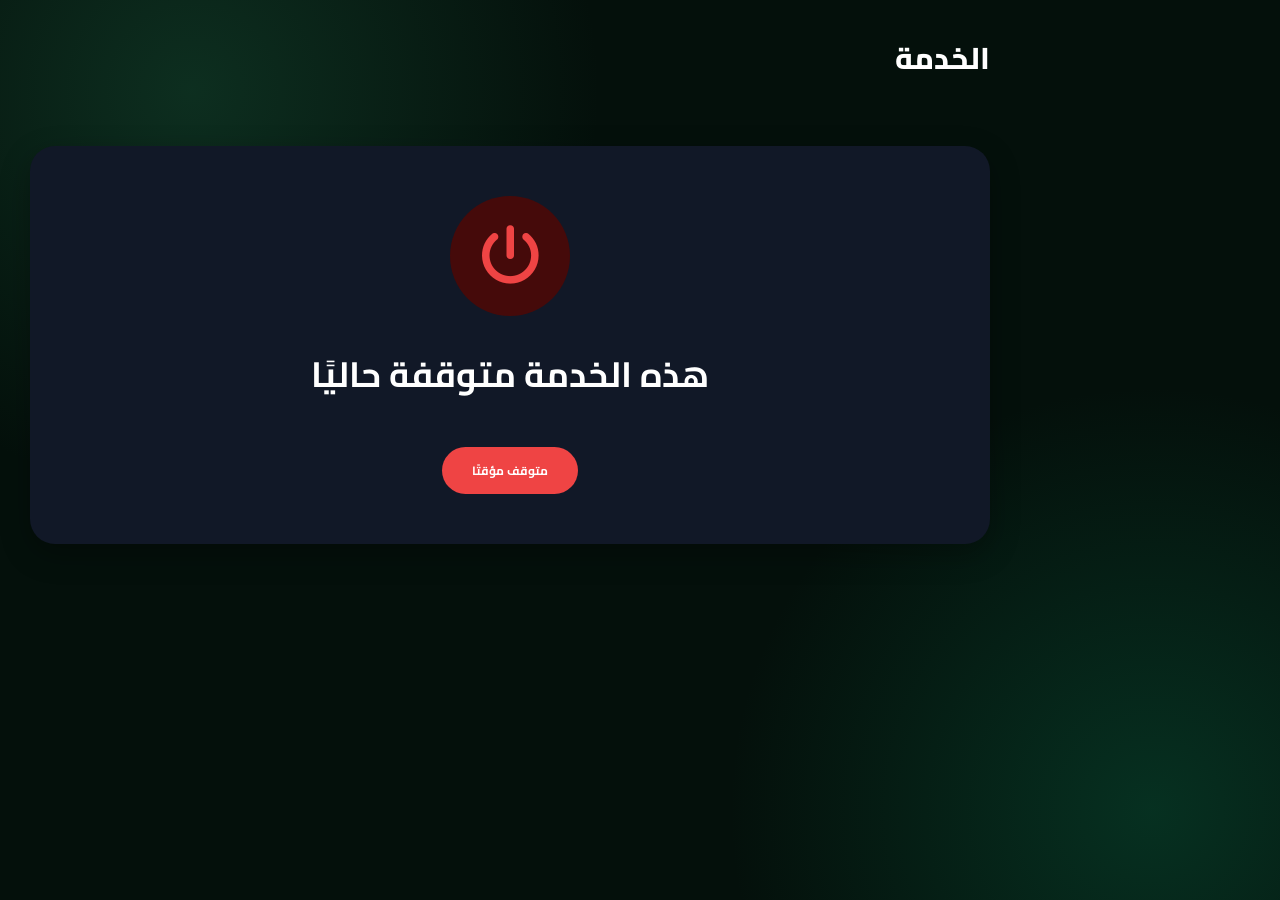
<file: index.html>
<!DOCTYPE html>
<html lang="ar" dir="rtl">

<head>

<meta charset="UTF-8">

<meta name="viewport" content="width=device-width, initial-scale=1.0">

<title>الخدمة متوقفة - KHLLO NET</title>

<link rel="stylesheet" href="style.css">

<link href="https://fonts.googleapis.com/css2?family=Cairo:wght@400;600;700&display=swap" rel="stylesheet">

<link rel="stylesheet" href="https://cdnjs.cloudflare.com/ajax/libs/font-awesome/6.5.2/css/all.min.css">


<style>


.stop-box{

background:#111827;

border-radius:25px;

padding:50px 30px;

text-align:center;

margin-top:60px;

box-shadow:0 10px 30px rgba(0,0,0,.3);

}



.stop-box .icon{

width:120px;

height:120px;

margin:auto;

border-radius:50%;

background:#450a0a;

display:flex;

align-items:center;

justify-content:center;

}



.stop-box i{

font-size:60px;

color:#ef4444;

}



.stop-box h1{

color:white;

font-size:35px;

margin:25px 0 15px;

}



.stop-box p{

color:#cbd5e1;

font-size:18px;

line-height:2;

}



.status{

display:inline-block;

margin-top:25px;

padding:12px 30px;

background:#ef4444;

color:white;

border-radius:30px;

font-weight:bold;

}



</style>


</head>


<body>










<div class="main">


<header>

<h1>
الخدمة
</h1>

</header>







<div class="stop-box">



<div class="icon">

<i class="fa-solid fa-power-off"></i>

</div>




<h1>
هذه الخدمة متوقفة حاليًا
</h1>






<div class="status">

متوقف مؤقتًا

</div>




</div>






</div>




</body>

</html>
</file>
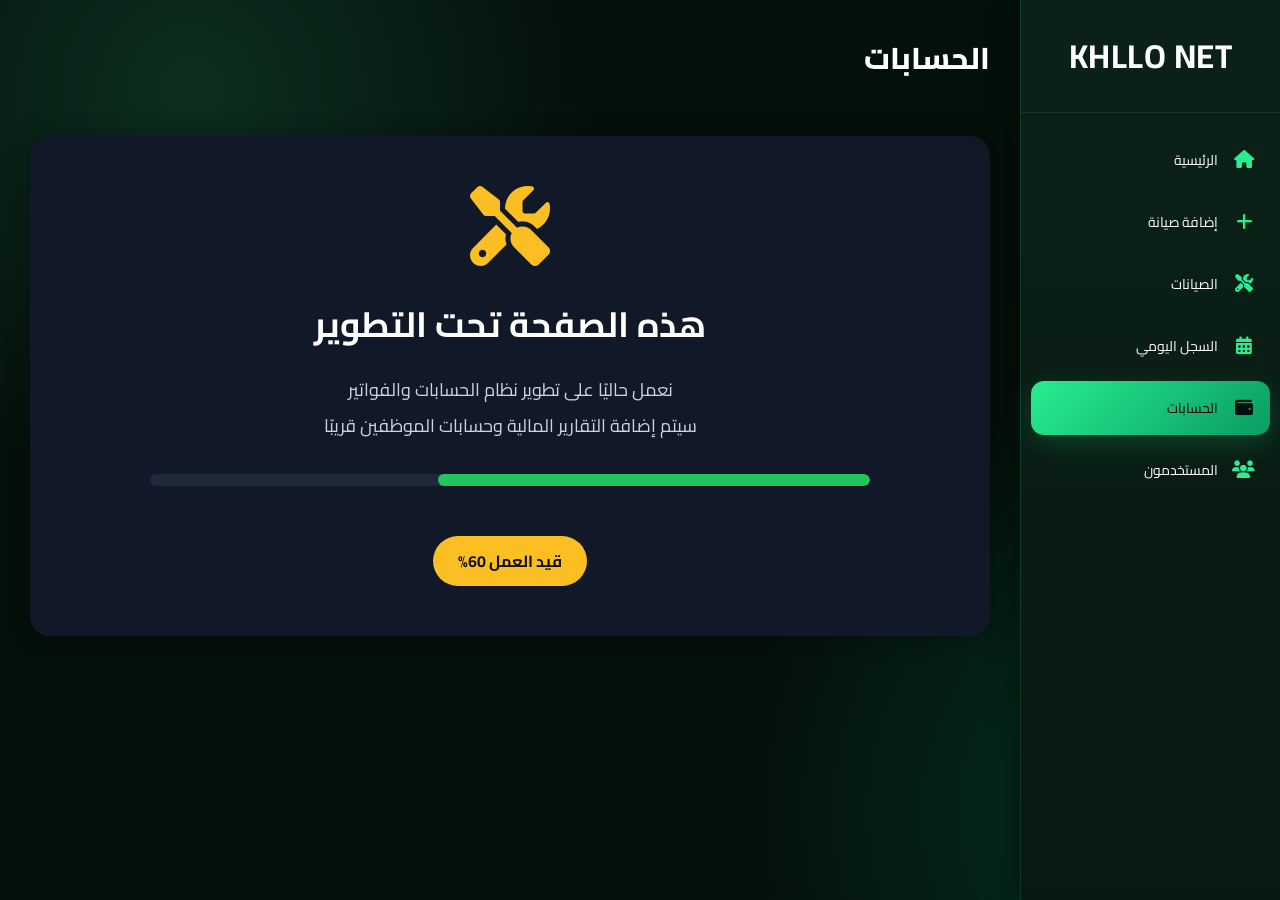
<file: soon.html>
<!DOCTYPE html>
<html lang="ar" dir="rtl">

<head>

<meta charset="UTF-8">

<meta name="viewport" content="width=device-width, initial-scale=1.0">

<title>تحت التطوير - KHLLO NET</title>

<link rel="stylesheet" href="style.css">

<link href="https://fonts.googleapis.com/css2?family=Cairo:wght@400;600;700&display=swap" rel="stylesheet">

<link rel="stylesheet" href="https://cdnjs.cloudflare.com/ajax/libs/font-awesome/6.5.2/css/all.min.css">

<style>

.development-box{

background:#111827;

border-radius:20px;

padding:50px 30px;

text-align:center;

margin-top:50px;

box-shadow:0 0 25px rgba(0,0,0,.3);

}


.development-box i{

font-size:80px;

color:#fbbf24;

margin-bottom:25px;

animation: rotate 3s infinite linear;

}



.development-box h1{

font-size:35px;

margin-bottom:15px;

color:white;

}



.development-box p{

color:#cbd5e1;

font-size:18px;

line-height:2;

}



.progress{

width:80%;

height:12px;

background:#1e293b;

margin:30px auto;

border-radius:20px;

overflow:hidden;

}



.progress span{

display:block;

height:100%;

width:60%;

background:#22c55e;

border-radius:20px;

}



.badge{

display:inline-block;

background:#fbbf24;

color:#111;

padding:10px 25px;

border-radius:30px;

font-weight:bold;

margin-top:20px;

}



@keyframes rotate{

0%{

transform:rotate(0deg);

}

100%{

transform:rotate(360deg);

}

}


</style>


</head>



<body>


<div class="sidebar">


<div class="logo">

<h2>KHLLO NET</h2>

</div>



<ul>


<li>

<a href="index.html">

<i class="fa-solid fa-house"></i>

الرئيسية

</a>

</li>




<li>

<a href="add.html">

<i class="fa-solid fa-plus"></i>

إضافة صيانة

</a>

</li>




<li>

<a href="repairs.html">

<i class="fa-solid fa-screwdriver-wrench"></i>

الصيانات

</a>

</li>




<li>

<a href="daily.html">

<i class="fa-solid fa-calendar-days"></i>

السجل اليومي

</a>

</li>




<li class="active">

<a href="#">

<i class="fa-solid fa-wallet"></i>

الحسابات

</a>

</li>




<li>

<a href="users.html">

<i class="fa-solid fa-users"></i>

المستخدمون

</a>

</li>



</ul>


</div>







<div class="main">


<header>

<h1>
الحسابات
</h1>

</header>





<div class="development-box">


<i class="fa-solid fa-screwdriver-wrench"></i>


<h1>
هذه الصفحة تحت التطوير
</h1>


<p>
نعمل حاليًا على تطوير نظام الحسابات والفواتير
<br>
سيتم إضافة التقارير المالية وحسابات الموظفين قريبًا
</p>




<div class="progress">

<span></span>

</div>



<div class="badge">

قيد العمل 60%

</div>



</div>





</div>





</body>

  </html>
</file>
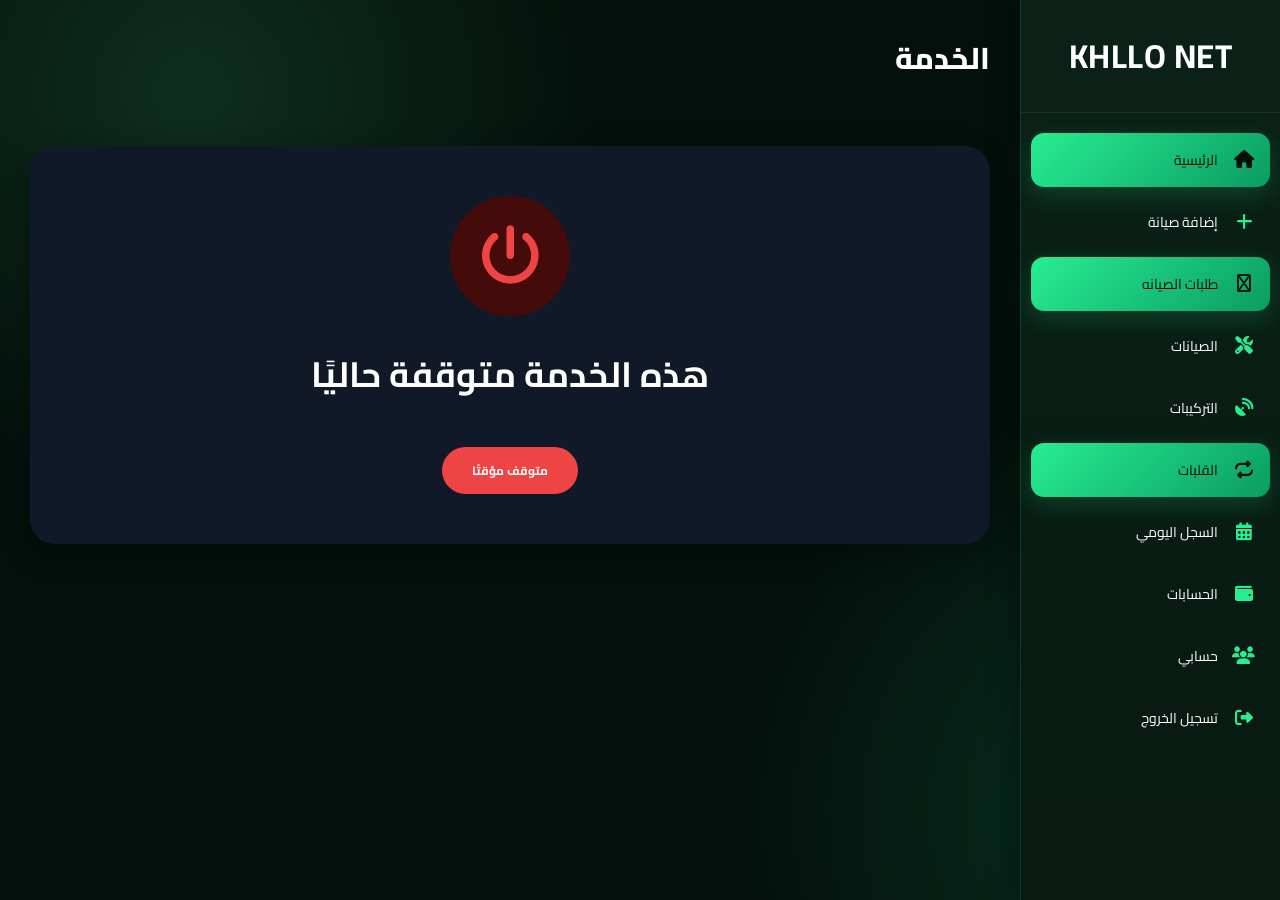
<file: users.html>
<!DOCTYPE html>
<html lang="ar" dir="rtl">

<head>

<meta charset="UTF-8">

<meta name="viewport" content="width=device-width, initial-scale=1.0">

<title>الخدمة متوقفة - KHLLO NET</title>

<link rel="stylesheet" href="style.css">

<link href="https://fonts.googleapis.com/css2?family=Cairo:wght@400;600;700&display=swap" rel="stylesheet">

<link rel="stylesheet" href="https://cdnjs.cloudflare.com/ajax/libs/font-awesome/6.5.2/css/all.min.css">


<style>


.stop-box{

background:#111827;

border-radius:25px;

padding:50px 30px;

text-align:center;

margin-top:60px;

box-shadow:0 10px 30px rgba(0,0,0,.3);

}



.stop-box .icon{

width:120px;

height:120px;

margin:auto;

border-radius:50%;

background:#450a0a;

display:flex;

align-items:center;

justify-content:center;

}



.stop-box i{

font-size:60px;

color:#ef4444;

}



.stop-box h1{

color:white;

font-size:35px;

margin:25px 0 15px;

}



.stop-box p{

color:#cbd5e1;

font-size:18px;

line-height:2;

}



.status{

display:inline-block;

margin-top:25px;

padding:12px 30px;

background:#ef4444;

color:white;

border-radius:30px;

font-weight:bold;

}



</style>


</head>


<body>



<div class="sidebar">


<div class="logo">
<h2>KHLLO NET</h2>
</div>


<ul>

<li class="active">

<a href="index.html">

<i class="fa-solid fa-house"></i>

الرئيسية

</a>

</li>




<li>

<a href="add.html">

<i class="fa-solid fa-plus"></i>

إضافة صيانة

</a>

</li>
<li class="active">

<a href="requests.html">

<i class="fa-pixel fa-regular fa-inbox"></i>

طلبات الصيانه

</a>

</li>




<li>
<a href="repairs.html">
<i class="fa-solid fa-screwdriver-wrench"></i>
الصيانات
</a>
</li>

<li>
<a href="installations.html">
<i class="fa-solid fa-satellite-dish"></i>
التركيبات
</a>
</li>

<li class="active">
<a href="transfers.html">
<i class="fa-solid fa-repeat"></i>
القلبات
</a>
</li>

<li>

<a href="daily.html">

<i class="fa-solid fa-calendar-days"></i>

السجل اليومي

</a>

</li>




<li>

<a href="accounts.html">

<i class="fa-solid fa-wallet"></i>

الحسابات

</a>

</li>




<li>

<a href="profile.html">

<i class="fa-solid fa-users"></i>

حسابي

</a>

</li>





<li>

<a onclick="logout()">

<i class="fa-solid fa-right-from-bracket"></i>

تسجيل الخروج

</a>

</li>



</ul>


</div>







<div class="main">


<header>

<h1>
الخدمة
</h1>

</header>







<div class="stop-box">



<div class="icon">

<i class="fa-solid fa-power-off"></i>

</div>




<h1>
هذه الخدمة متوقفة حاليًا
</h1>






<div class="status">

متوقف مؤقتًا

</div>




</div>






</div>




</body>

</html>
</file>
<file: style.css>
/* ==========================
   KHLLO NET
   Green Dark Theme
========================== */

*{
    margin:0;
    padding:0;
    box-sizing:border-box;
    font-family:'Cairo',sans-serif;
}

:root{

    --bg:#04100b;

    --sidebar:#0b2118;

    --card:#0b2118;

    --card2:#071910;

    --green:#28ed91;

    --green-dark:#0a9c62;

    --green-light:#52f5aa;

    --text:#f4fff9;

    --text-dark:#123b2b;

    --muted:#91afa1;

    --border:#28ed9125;

    --danger:#ff6877;

    --orange:#ffb84d;

}

html{
    scroll-behavior:smooth;
}

body{

    background:

        radial-gradient(
            circle at 15% 10%,
            #164d3480,
            transparent 30%
        ),

        radial-gradient(
            circle at 90% 90%,
            #0b714c55,
            transparent 30%
        ),

        var(--bg);

    direction:rtl;

    color:var(--text);

    min-height:100vh;

}


/* ==========================
   Sidebar
========================== */

.sidebar{

    width:260px;

    height:100vh;

    position:fixed;

    top:0;

    right:0;

    background:

        linear-gradient(
            180deg,
            #0b2118,
            #071910
        );

    color:#fff;

    border-left:
        1px solid
        rgba(40,237,145,.15);

    box-shadow:
        0 0 30px
        rgba(0,0,0,.45);

    z-index:1000;

}


/* Logo */

.logo{

    padding:25px;

    text-align:center;

    font-size:22px;

    font-weight:800;

    color:#fff;

    border-bottom:
        1px solid
        rgba(255,255,255,.08);

    letter-spacing:.5px;

}


/* Sidebar list */

.sidebar ul{

    list-style:none;

    margin-top:20px;

    padding:0 10px;

}

.sidebar ul li{

    margin:8px 0;

}


/* Sidebar links */

.sidebar ul li a{

    color:#fff;

    text-decoration:none;

    display:flex;

    align-items:center;

    gap:15px;

    padding:14px 15px;

    border-radius:13px;

    transition:.3s;

    font-size:14px;

}


/* Icons */

.sidebar ul li a i{

    width:22px;

    text-align:center;

    font-size:18px;

    color:var(--green);

}


/* Hover */

.sidebar ul li a:hover{

    background:
        rgba(40,237,145,.12);

    color:#fff;

    transform:
        translateX(-3px);

}


/* Active */

.sidebar ul li.active a{

    background:

        linear-gradient(
            135deg,
            var(--green),
            var(--green-dark)
        );

    color:#04100b;

    box-shadow:

        0 8px 25px
        rgba(40,237,145,.18);

}


/* Active icon */

.sidebar ul li.active a i{

    color:#04100b;

}


/* ==========================
   Main
========================== */

.main{

    margin-right:260px;

    padding:30px;

    min-height:100vh;

}


/* ==========================
   Header
========================== */

header{

    display:flex;

    justify-content:space-between;

    align-items:center;

    margin-bottom:35px;

}


header h1{

    font-size:30px;

    color:#fff;

    font-weight:800;

}


header p{

    color:var(--muted);

}


/* User */

.user{

    background:

        rgba(11,33,24,.9);

    padding:10px 20px;

    border-radius:12px;

    display:flex;

    gap:10px;

    align-items:center;

    color:#fff;

    border:
        1px solid
        var(--border);

    box-shadow:
        0 5px 20px
        rgba(0,0,0,.25);

}


.user i{

    color:var(--green);

}


/* ==========================
   Cards
========================== */

.cards{

    display:grid;

    grid-template-columns:
        repeat(
            auto-fit,
            minmax(220px,1fr)
        );

    gap:20px;

    margin-bottom:40px;

}


.card{

    background:

        linear-gradient(
            145deg,
            #0b2118,
            #071910
        );

    padding:30px;

    border-radius:18px;

    border:
        1px solid
        var(--border);

    box-shadow:

        0 10px 30px
        rgba(0,0,0,.3);

    transition:.3s;

    text-align:center;

}


.card:hover{

    transform:
        translateY(-5px);

    border-color:
        rgba(40,237,145,.3);

    box-shadow:

        0 15px 35px
        rgba(0,0,0,.4);

}


.card i{

    font-size:45px;

    color:var(--green);

    margin-bottom:15px;

}


.card h3{

    margin-bottom:10px;

    color:#d8eee3;

}


.card h1{

    font-size:34px;

    color:var(--green);

}


/* ==========================
   Table
========================== */

.table-box{

    background:

        rgba(11,33,24,.95);

    padding:25px;

    border-radius:18px;

    border:
        1px solid
        var(--border);

    box-shadow:

        0 10px 30px
        rgba(0,0,0,.3);

}


.table-box h2{

    margin-bottom:20px;

    color:#fff;

}


table{

    width:100%;

    border-collapse:collapse;

}


table thead{

    background:

        linear-gradient(
            135deg,
            var(--green),
            var(--green-dark)
        );

    color:#04100b;

}


table th{

    padding:15px;

    font-weight:800;

}


table td{

    padding:15px;

    border-bottom:
        1px solid
        rgba(255,255,255,.06);

    text-align:center;

    color:#d8eee3;

}


table tbody tr{

    transition:.25s;

}


table tbody tr:hover{

    background:
        rgba(40,237,145,.06);

}


/* ==========================
   Buttons
========================== */

button{

    background:

        linear-gradient(
            135deg,
            var(--green),
            var(--green-dark)
        );

    color:#04100b;

    border:none;

    padding:12px 25px;

    border-radius:10px;

    cursor:pointer;

    transition:.3s;

    font-family:'Cairo',sans-serif;

    font-weight:700;

}


button:hover{

    background:

        linear-gradient(
            135deg,
            var(--green-light),
            var(--green)
        );

    transform:
        translateY(-2px);

    box-shadow:

        0 8px 20px
        rgba(40,237,145,.2);

}


/* ==========================
   Danger Button
========================== */

button.delete,
button.danger{

    background:
        linear-gradient(
            135deg,
            #ff6877,
            #d9364b
        );

    color:#fff;

}


button.delete:hover,
button.danger:hover{

    box-shadow:
        0 8px 20px
        rgba(255,104,119,.2);

}


/* ==========================
   Inputs
========================== */

input,
select,
textarea{

    width:100%;

    padding:13px;

    background:
        rgba(0,0,0,.25);

    color:#fff;

    border:
        1px solid
        rgba(40,237,145,.18);

    border-radius:10px;

    margin-top:8px;

    margin-bottom:20px;

    font-size:15px;

    font-family:'Cairo',sans-serif;

    transition:.3s;

}


input::placeholder,
textarea::placeholder{

    color:
        rgba(145,175,161,.55);

}


input:focus,
textarea:focus,
select:focus{

    outline:none;

    border-color:
        var(--green);

    box-shadow:

        0 0 0 3px
        rgba(40,237,145,.08);

}


/* Select */

select{

    cursor:pointer;

}


select option{

    background:#071910;

    color:#fff;

}


/* ==========================
   Forms
========================== */

.form-box{

    background:

        linear-gradient(
            145deg,
            #0b2118,
            #071910
        );

    padding:30px;

    border-radius:18px;

    border:
        1px solid
        var(--border);

    box-shadow:

        0 10px 30px
        rgba(0,0,0,.3);

}


.form-box h2{

    margin-bottom:25px;

    color:#fff;

}


.form-group{

    margin-bottom:15px;

}


.form-group label{

    display:block;

    color:#d8eee3;

    margin-bottom:6px;

}


/* ==========================
   Statistics
========================== */

.stats{

    display:grid;

    grid-template-columns:
        repeat(
            auto-fit,
            minmax(180px,1fr)
        );

    gap:20px;

}


.stat{

    background:

        linear-gradient(
            145deg,
            #0b2118,
            #071910
        );

    padding:20px;

    border-radius:15px;

    text-align:center;

    border:
        1px solid
        var(--border);

    box-shadow:

        0 5px 20px
        rgba(0,0,0,.25);

}


.stat i{

    color:var(--green);

    font-size:28px;

    margin-bottom:8px;

}


.stat h3{

    color:#d8eee3;

}


.stat h1{

    color:var(--green);

}


/* ==========================
   Links
========================== */

a{

    transition:.3s;

}


a:hover{

    color:var(--green);

}


/* ==========================
   Status
========================== */

.status{

    display:inline-block;

    padding:5px 12px;

    border-radius:20px;

    font-size:12px;

    font-weight:700;

}


.status.new{

    background:
        rgba(40,237,145,.12);

    color:var(--green);

}


.status.pending{

    background:
        rgba(255,184,77,.12);

    color:var(--orange);

}


.status.done{

    background:
        rgba(40,237,145,.15);

    color:var(--green-light);

}


/* ==========================
   Scroll
========================== */

::-webkit-scrollbar{

    width:8px;

}


::-webkit-scrollbar-track{

    background:#04100b;

}


::-webkit-scrollbar-thumb{

    background:
        var(--green-dark);

    border-radius:20px;

}


::-webkit-scrollbar-thumb:hover{

    background:
        var(--green);

}


/* ==========================
   Selection
========================== */

::selection{

    background:
        var(--green);

    color:#04100b;

}


/* ==========================
   Responsive Design
========================== */


/* Tablet */

@media(max-width:1100px){

    .sidebar{

        width:220px;

    }


    .main{

        margin-right:220px;

        padding:20px;

    }


    .cards{

        grid-template-columns:
            repeat(2,1fr);

    }

}


/* ==========================
   Mobile
========================== */

@media(max-width:768px){

    body{

        font-size:14px;

    }


    /* Sidebar */

    .sidebar{

        position:relative;

        width:100%;

        height:auto;

        min-height:auto;

        right:auto;

        top:auto;

        padding-bottom:10px;

    }


    .logo{

        padding:15px;

        font-size:18px;

    }


    .sidebar ul{

        display:flex;

        overflow-x:auto;

        margin:0;

        padding:10px;

        gap:5px;

    }


    .sidebar ul li{

        margin:0;

        min-width:80px;

    }


    .sidebar ul li a{

        display:flex;

        flex-direction:column;

        justify-content:center;

        align-items:center;

        padding:10px 5px;

        font-size:12px;

        gap:5px;

    }


    .sidebar ul li a i{

        font-size:20px;

    }


    /* Main */

    .main{

        margin-right:0;

        padding:15px;

    }


    /* Header */

    header{

        flex-direction:column;

        align-items:flex-start;

        gap:15px;

    }


    header h1{

        font-size:24px;

    }


    /* Cards */

    .cards{

        grid-template-columns:1fr;

        gap:15px;

    }


    .card{

        padding:20px;

    }


    .card i{

        font-size:35px;

    }


    .card h1{

        font-size:28px;

    }


    /* Tables */

    .table-box{

        padding:15px;

        overflow-x:auto;

    }


    table{

        min-width:700px;

    }


    /* Forms */

    .form-box{

        padding:20px;

    }


    input,
    select,
    textarea{

        font-size:16px;

        padding:15px;

    }


    button{

        width:100%;

        padding:14px;

    }


    /* User box */

    .user{

        width:100%;

        justify-content:center;

    }

}


/* ==========================
   Small Phones
========================== */

@media(max-width:400px){

    .logo h2{

        font-size:16px;

    }


    .sidebar ul li{

        min-width:70px;

    }


    .sidebar ul li a{

        font-size:11px;

    }


    .main{

        padding:10px;

    }


    .card h3{

        font-size:16px;

    }

}

/* ==========================
   Profile User
========================== */

.profile-user{

    display:flex;

    align-items:center;

    gap:12px;

    padding:8px 14px;

    background:
        rgba(11,33,24,.95);

    border:
        1px solid
        rgba(40,237,145,.18);

    border-radius:16px;

    text-decoration:none;

    color:#fff;

    transition:.3s;

    box-shadow:
        0 5px 20px
        rgba(0,0,0,.25);

}

.profile-user:hover{

    border-color:
        #28ed91;

    transform:
        translateY(-2px);

    box-shadow:
        0 8px 25px
        rgba(40,237,145,.15);

}


/* صورة الموظف */

.profile-image-box{

    width:48px;

    height:48px;

    border-radius:50%;

    overflow:hidden;

    border:
        2px solid
        #28ed91;

    background:#071910;

    flex-shrink:0;

}


.profile-image-box img{

    width:100%;

    height:100%;

    object-fit:cover;

    display:block;

}


/* معلومات الموظف */

.profile-info{

    display:flex;

    flex-direction:column;

    min-width:100px;

}


.profile-info span{

    color:#fff;

    font-size:14px;

    font-weight:700;

}


.profile-info small{

    color:#91afa1;

    font-size:11px;

    margin-top:2px;

}


/* موبايل */

@media(max-width:768px){

    .profile-user{

        width:100%;

        justify-content:center;

    }

    .profile-image-box{

        width:45px;

        height:45px;

    }

}
</file>
